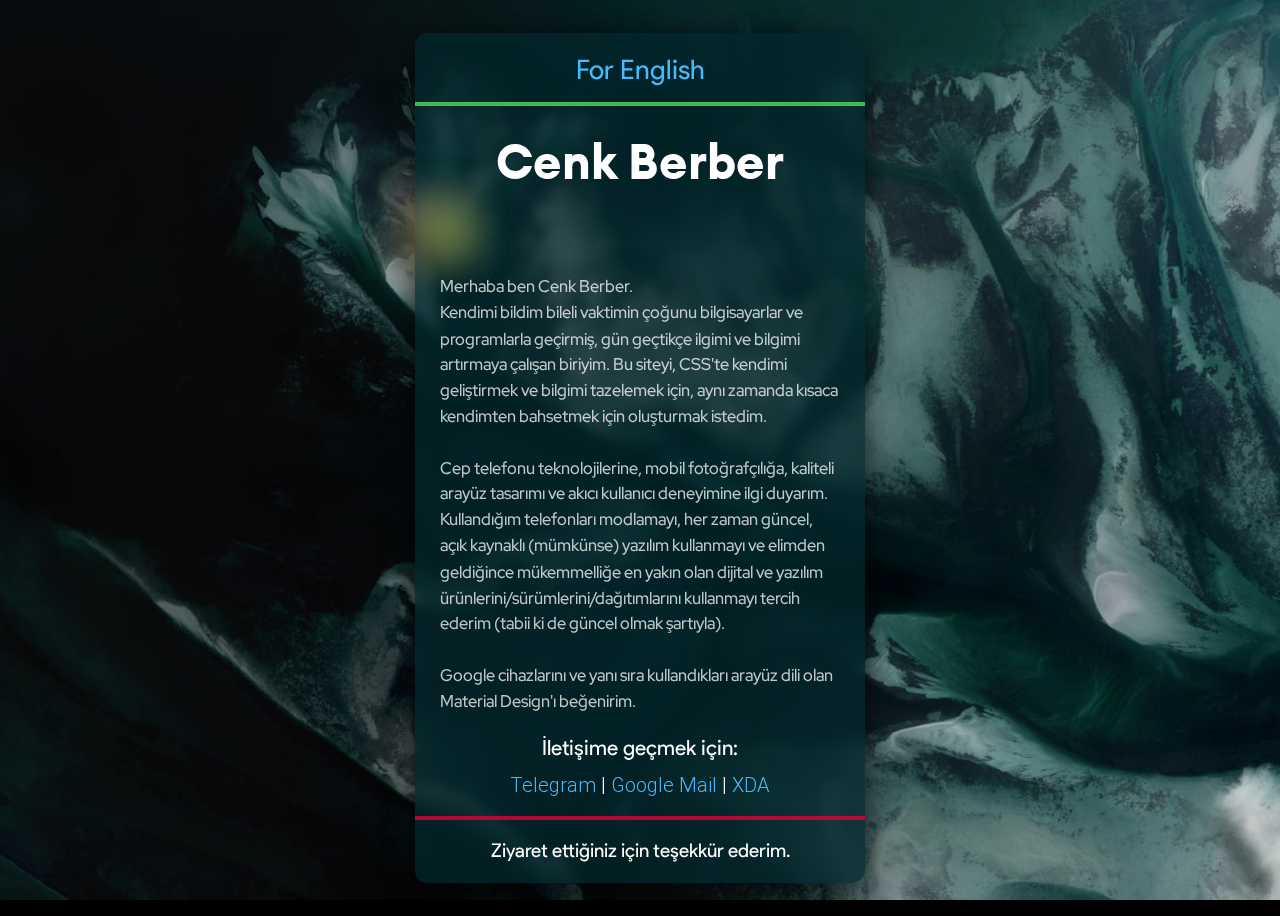
<file: index.html>
<!DOCTYPE html>
<html lang="tr-TR">
<head>
    <meta charset="UTF-8">
    <meta http-equiv="X-UA-Compatible" content="IE=edge">
    <meta name="viewport" content="width=device-width, initial-scale=1.0">
    <meta name="google" content="notranslate">
    <link rel="icon" type="favicon" href="images/favicon.ico">
    <link rel="stylesheet" href="stylesheets/styles.css">
    <link rel="stylesheet" href="stylesheets/assistant.css">
    <link rel="preconnect" href="https://fonts.googleapis.com">
    <link rel="preconnect" href="https://fonts.gstatic.com" crossorigin>
    <link href="https://fonts.googleapis.com/css2?family=Red+Hat+Display:wght@500;700;900&display=swap" rel="stylesheet">
    <title>CB | TR</title>
</head>
<body>
    <section class="main-section">
        <div class="main-container">
            <div class="language">
                <a class="language" href="en.html">For English</a> 
            </div>
            <div class="language-divider"></div>
            <div class="header-box">
                Cenk Berber
            </div>
            <div class="assistant-container">
                <div class="blue">
                </div>	
                <div class="red">
                </div>
                <div class="yellow">
                </div>	
                <div class="green">
                </div>
                <div class="placeholder">
                </div>
            </div>
            <div class="paragraph">
                Merhaba ben Cenk Berber. <br/>Kendimi bildim bileli
                vaktimin çoğunu bilgisayarlar ve programlarla geçirmiş,
                gün geçtikçe ilgimi ve bilgimi artırmaya çalışan biriyim. 
                Bu siteyi, CSS'te kendimi geliştirmek ve 
                bilgimi tazelemek için, aynı zamanda kısaca kendimten bahsetmek için
                oluşturmak istedim.
                <br><br>
                Cep telefonu teknolojilerine, mobil fotoğrafçılığa, 
                kaliteli arayüz tasarımı ve akıcı kullanıcı deneyimine ilgi duyarım. 
                Kullandığım telefonları modlamayı, her zaman güncel, açık kaynaklı
                (mümkünse) yazılım kullanmayı ve elimden geldiğince mükemmelliğe en yakın
                olan dijital ve yazılım ürünlerini/sürümlerini/dağıtımlarını kullanmayı tercih ederim (tabii ki de güncel olmak şartıyla).
                <br><br>
                Google cihazlarını ve yanı sıra kullandıkları arayüz dili olan 
                Material Design'ı beğenirim.
            </div>
            <div class="contacts-container">
                <div class="contacts-header">İletişime geçmek için:</div>
                <div class="contacts">
                <a href="https://t.me/cenkberber" target="_blank"></img>Telegram</a> |
				<a href="https://mail.google.com/mail/u/0/?fs=1&to=cenkberberofficial@gmail.com&tf=cm" target="_blank">Google Mail</a> |
				<a href="https://forum.xda-developers.com/m/kineceleran.9620720/" target="_blank">XDA</a>
                </div>
            </div>
            <div class="thank-divider"></div>
            <div class="thanks-for-visiting">Ziyaret ettiğiniz için teşekkür ederim.</div>
        </div>
    </section>
</body>
</html>
</file>
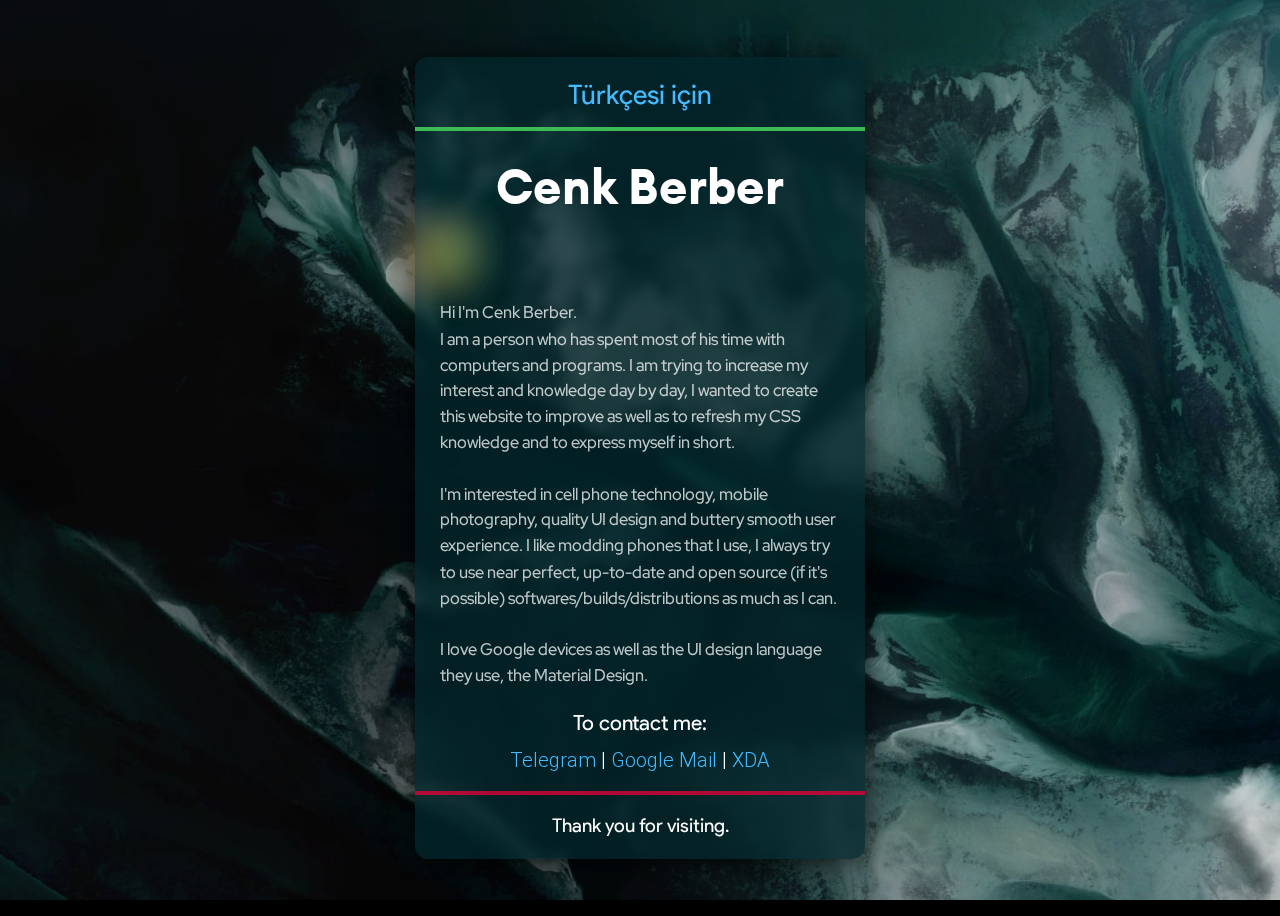
<file: en.html>
<!DOCTYPE html>
<html lang="en-US">
<head>
    <meta charset="UTF-8">
    <meta http-equiv="X-UA-Compatible" content="IE=edge">
    <meta name="viewport" content="width=device-width, initial-scale=1.0">
    <meta name="google" content="notranslate">
    <link rel="icon" type="favicon" href="images/favicon.ico">
    <link rel="stylesheet" href="stylesheets/styles.css">
    <link rel="stylesheet" href="stylesheets/assistant.css">
    <link rel="preconnect" href="https://fonts.googleapis.com">
    <link rel="preconnect" href="https://fonts.gstatic.com" crossorigin>
    <link href="https://fonts.googleapis.com/css2?family=Red+Hat+Display:wght@500;700;900&display=swap" rel="stylesheet">
    <title>CB | EN</title>
</head>
<body>
    <section class="main-section">
        <div class="main-container">
            <div class="language">
                <a class="language" href="index.html">Türkçesi için</a> 
            </div>
            <div class="language-divider"></div>
            <div class="header-box">
                Cenk Berber
            </div>
            <div class="assistant-container">
                <div class="blue">
                </div>	
                <div class="red">
                </div>
                <div class="yellow">
                </div>	
                <div class="green">
                </div>
                <div class="placeholder">
                </div>
            </div>
            <div class="paragraph">
                Hi I'm Cenk Berber. <br/>
                I am a person who has spent most of his time with computers and programs.
                I am trying to increase my interest and knowledge day by day,
                I wanted to create this website to improve as well as to refresh my CSS knowledge 
                and to express myself in short.
                <br><br>
                I'm interested in 
                cell phone technology, mobile photography, 
                quality UI design and buttery smooth user experience.
                I like modding phones that I use, 
                I always try to use near perfect, up-to-date and
                open source (if it's possible) softwares/builds/distributions as much as I can.
                <br><br>                
                I love Google devices as well as the UI design language they use, 
                the Material Design.
            </div>
            <div class="contacts-container">
               <div class="contacts-header">To contact me:</div>
                 <div class="contacts">
                    <a href="https://t.me/cenkberber" target="_blank"></img>Telegram</a> |
				    <a href="https://mail.google.com/mail/u/0/?fs=1&to=cenkberberofficial@gmail.com&tf=cm" target="_blank">Google Mail</a> |
				    <a href="https://forum.xda-developers.com/m/kineceleran.9620720/" target="_blank">XDA</a>
                </div>
            </div>
            <div class="thank-divider"></div>
            <div class="thanks-for-visiting">Thank you for visiting.</div>
        </div>
    </section>
</body>
</html>
</file>
<file: stylesheets/styles.css>
@font-face {
    font-family: 'Red Hat Display', sans-serif;
    src: url('https://fonts.google.com/specimen/Red+Hat+Display:wght@500&display=swap');
} 
@font-face {
    font-family: 'Red Hat Display', sans-serif;
    src: url('https://fonts.google.com/specimen/Red+Hat+Display:wght@700&display=swap');
} 
@font-face {
    font-family: 'Red Hat Display', sans-serif;
    src: url('https://fonts.google.com/specimen/Red+Hat+Display:wght@900&display=swap');
}
@font-face {
    font-family: 'euclid';
    src: url('../fonts/euclid.woff2') format('woff2');
    font-weight: normal;
    font-style: normal;
}
@font-face {
    font-family: 'euclidbold';
    src: url('../fonts/euclidbold.woff2') format('woff2');
    font-weight: normal;
    font-style: normal;
}
@font-face {
    font-family: 'productsans';
    src: url('../fonts/productsans.ttf') format('truetype');
    font-weight: normal;
    font-style: normal;
}
@font-face {
    font-family: 'miuitime';
    src: url('../fonts/miuitime.ttf') format('truetype');
    font-weight: normal;
    font-style: normal;
}
/* End of linking fonts*/

::-webkit-scrollbar {
    display: none;
}
a.language:link {
    color: #44baff;
}
a.language:visited {
    color: #44baff;
}
a:link {
    color: #44baff;
    text-decoration: none;
}
a:visited {
    color: #44baff;
}
a:hover {
    color: rgb(0, 255, 157);
    text-decoration: none;
}
body {
    background-color: black;
    background-image: url("../images/wallpaper.jpg");
    background-repeat: no-repeat;
    background-size: cover;
    background-attachment: fixed;
}
.main-section {
    text-align: center;
    display: flex;
    align-items: center;
    justify-content: center;
    min-height: 100vh;
}
.main-container {
    margin-left: auto;
    margin-right: auto;
    background-color: hsla(189, 91%, 9%, 0.76);
    border-radius: 0.8em;
    text-align: center;
    align-items: center;
    justify-content: center;
    padding-bottom: 50px;
    box-shadow: 0px 6px 36px -4px rgba(0,0,0,0.95);
    backdrop-filter: blur(5.5px);
}
.language {
    margin-left: auto;
    margin-right: auto;
    margin-top: 1em;
    align-items: center;
    font-size: 1.3em;
    font-family: 'productsans';
    font-weight: 500;
}
.header-box {
    margin: auto;
    align-items: center;
    justify-content: center;
    font-family: 'euclidbold';
    padding-top: 0.5em;
    padding-bottom: 0.5em;
    font-size: 2.995em;
    color: rgb(255, 255, 255);
    font-weight: 900;
    transform: scale(1.005, 1.030);
}
.paragraph {
    padding: 25px;
    max-width: 25em;
    margin-left: auto;
    margin-right: auto;
    margin-top: 1em;
    align-items: center;
    justify-content: center;
    text-align: left;
    overflow-wrap: break-word;
    font-family: 'Red Hat Display';
    font-weight: 500;
    color: hsla(0, 0%, 100%, 0.75);
    line-height: 1.55;
    transform: scale(1, 1.045);
}
.contacts-header {
    margin-top: 0.2em;
    margin-left: auto;
    margin-right: auto;
    color: white;
    text-align: center;
    font-family: 'productsans';
    font-size: 1.30em;
    font-weight: 400;
}
.contacts {
    margin-top: 0.5em;
    margin-left: auto;
    margin-right: auto;
    text-align: center;
    font-family: 'miuitime';
    font-size: 1.25em;
    line-height: 1.5em;
    color: white;
}
.language-divider {
    margin-top: 1em;
    height: 0.25em;
    width: 100%;
    display: block;
    background-color: #3dba55;
}
.thank-divider {
    margin-top: 1em;
    height: 0.25em;
    width: 100%;
    display: block;
    background-color: rgba(206, 6, 56, 0.856);
}
.thanks-for-visiting {
    margin-top: 1em;
    margin-bottom: -1.5em;
    font-family: 'productsans';
    font-size: 1.2em;
    color: white;
}
</file>
<file: stylesheets/assistant.css>
.assistant-container {
	margin: auto;
	padding: auto;
	padding-top: 3%;
	padding-bottom: 3%;
	height: 1px;
	position: relative;
	display: block;
	max-width: 25rem;
	}
.blue {
	display: table-cell;
	background-color: #4885ed;
	border-radius: 12px 0px 0px 12px;
	width: 25%;
	height: 4px;
	box-shadow: 0px -10px 50px 15px #4885ed;
	position: relative;
	animation-name: animblue;
	animation-duration: 1.65s;
	animation-iteration-count: infinite;
	}
.red {
	display: table-cell;
	background-color: #db3236;
	width: 25%;
	height: 4px;
	box-shadow: 0px -2px 50px 15px #db3236;
	position: relative;
	animation-name: animred;
	animation-duration: 0.9s;
	animation-iteration-count: infinite;
	}
.yellow {
	display: table-cell;
	background-color: #f4c20d;
	width: 25%;
	box-shadow: 0px -2px 50px 15px #f4c20d;
	position: relative;
	height: 4px;
	animation-name: animyellow;
	animation-duration: 2.2s;
	animation-iteration-count: infinite;
	}
.green {
	display: table-cell;
	background-color: #3cba54;
	border-radius: 0px 12px 12px 0px;
	width: 25%;
	box-shadow: 10px -2px 50px 15px #3cba54;
	position: relative;
	height: 4px;
	animation-name: animgreen;
	animation-duration: 1.4s;
	animation-iteration-count: infinite;
	}
.placeholder{
	display: table-cell;
	background-color: transparent;
	border-radius: 0px 12px 12px 0px;
	width: 0px;
	height: 0px;
	}

/*ANIMASYONLAR*/ /*ANIMATIONS*/

@keyframes animblue {
	0%		{left: 0px; top: 0px; width: 150px; right: 0px;}
	25%		{left: 0px; top: 0px; width: 250px; right: 0px;}
	50%		{left: 0px; top: 0px; width: 350px; right: 0px;}
	75%		{left: 0px; top: 0px; width: 220px; right: 0px;}
	100%	{left: 0px; top: 0px; width: 150px; right: 0px;}
}
@keyframes animred {
	0%		{left: 0px; top: 0px; width: 250px; right: 0px;}
	25%		{left: 0px; top: 0px; width: 410px; right: 0px;}
	50%		{left: 0px; top: 0px; width: 280px; right: 0px;}
	75%		{left: 0px; top: 0px; width: 320px; right: 0px;}
	100%	{left: 0px; top: 0px; width: 250px; right: 0px;}
}
@keyframes animyellow {
	0%		{left: 0px; top: 0px; width: 150px; right: 0px;}
	25%		{left: 0px; top: 0px; width: 300px; right: 0px;}
	50%		{left: 0px; top: 0px; width: 220px; right: 0px;}
	75%		{left: 0px; top: 0px; width: 450px; right: 0px;}
	100%	{left: 0px; top: 0px; width: 150px; right: 0px;}
}
@keyframes animgreen {
	0%		{left: 0px; top: 0px; width: 200px; right: 0px;}
	25%		{left: 0px; top: 0px; width: 250px; right: 0px;}
	50%		{left: 0px; top: 0px; width: 300px; right: 0px;}
	75%		{left: 0px; top: 0px; width: 200px; right: 0px;}
	100%	{left: 0px; top: 0px; width: 200px; right: 0px;}
}
</file>
